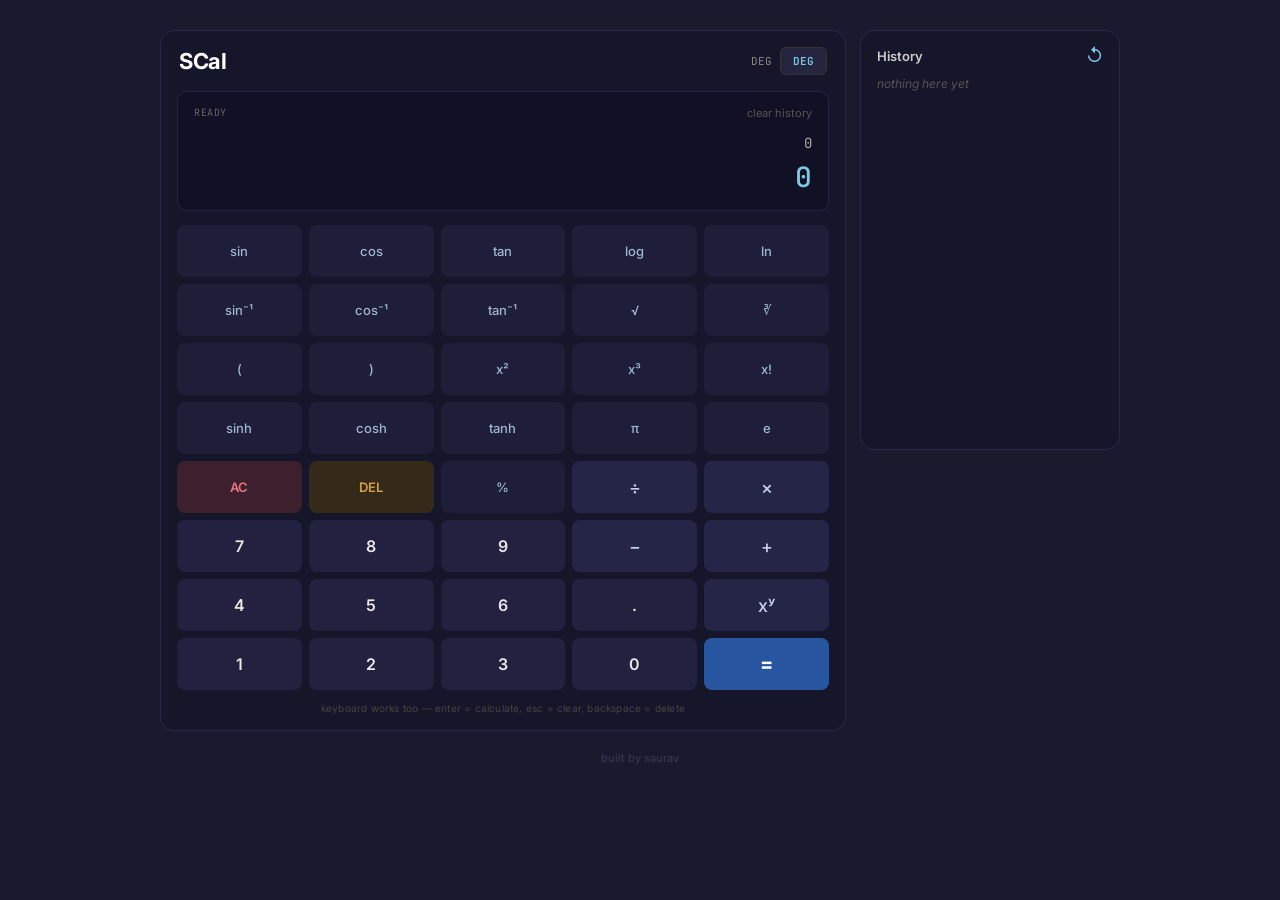
<file: public/index.html>
<!DOCTYPE html>
<html lang="en">
<head>
  <meta charset="UTF-8">
  <meta name="viewport" content="width=device-width, initial-scale=1.0">
  <title>SCal - Scientific Calculator</title>
  <link rel="stylesheet" href="style.css">
</head>
<body>
  <div class="wrap">
    <div class="calc-box">
      <div class="top-row">
        <h1>SCal</h1>
        <div class="angle-area">
          <span id="modeLabel">DEG</span>
          <button id="angleToggle" class="angle-btn">DEG</button>
        </div>
      </div>

      <div class="screen">
        <div class="screen-bar">
          <span id="status">READY</span>
          <button id="clearHistory" class="link-btn">clear history</button>
        </div>
        <div id="expression" class="expr">0</div>
        <div id="result" class="ans">0</div>
      </div>

      <div class="btns">
        <!-- row 1 - sci -->
        <button class="b fn" data-action="sin">sin</button>
        <button class="b fn" data-action="cos">cos</button>
        <button class="b fn" data-action="tan">tan</button>
        <button class="b fn" data-action="log">log</button>
        <button class="b fn" data-action="ln">ln</button>

        <!-- row 2 -->
        <button class="b fn" data-action="asin">sin⁻¹</button>
        <button class="b fn" data-action="acos">cos⁻¹</button>
        <button class="b fn" data-action="atan">tan⁻¹</button>
        <button class="b fn" data-action="sqrt">√</button>
        <button class="b fn" data-action="cbrt">∛</button>

        <!-- row 3 -->
        <button class="b fn" data-insert="(">(</button>
        <button class="b fn" data-insert=")">)</button>
        <button class="b fn" data-action="square">x²</button>
        <button class="b fn" data-action="cube">x³</button>
        <button class="b fn" data-action="factorial">x!</button>

        <!-- row 4 - hyp -->
        <button class="b fn" data-action="sinh">sinh</button>
        <button class="b fn" data-action="cosh">cosh</button>
        <button class="b fn" data-action="tanh">tanh</button>
        <button class="b fn" data-insert="π">π</button>
        <button class="b fn" data-insert="e">e</button>

        <!-- row 5 - util -->
        <button class="b cl" data-command="clear">AC</button>
        <button class="b del" data-command="delete">DEL</button>
        <button class="b fn" data-action="percent">%</button>
        <button class="b op" data-insert="/">÷</button>
        <button class="b op" data-insert="*">×</button>

        <!-- row 6 - nums -->
        <button class="b num" data-insert="7">7</button>
        <button class="b num" data-insert="8">8</button>
        <button class="b num" data-insert="9">9</button>
        <button class="b op" data-insert="-">−</button>
        <button class="b op" data-insert="+">+</button>

        <!-- row 7 -->
        <button class="b num" data-insert="4">4</button>
        <button class="b num" data-insert="5">5</button>
        <button class="b num" data-insert="6">6</button>
        <button class="b num" data-insert=".">.</button>
        <button class="b op" data-insert="^">xʸ</button>

        <!-- row 8 -->
        <button class="b num" data-insert="1">1</button>
        <button class="b num" data-insert="2">2</button>
        <button class="b num" data-insert="3">3</button>
        <button class="b num" data-insert="0">0</button>
        <button class="b eq" data-command="equals">=</button>
      </div>
      <p class="tip">keyboard works too — enter = calculate, esc = clear, backspace = delete</p>
    </div>

    <div class="hist-box">
      <div class="hist-top">
        <h2>History</h2>
        <span class="hist-icon">↺</span>
      </div>
      <div id="history" class="hist-list"><div class="empty">nothing here yet</div></div>
    </div>
  </div>

  <footer>built by saurav</footer>

  <script src="script.js"></script>
</body>
</html>
</file>
<file: public/style.css>
@import url('https://fonts.googleapis.com/css2?family=JetBrains+Mono:wght@400;500;700&family=Inter:wght@400;500;600;700&display=swap');

* { box-sizing: border-box; margin: 0; padding: 0; }

body {
  min-height: 100vh;
  background: #1a1a2e;
  color: #e0e0e0;
  font-family: Inter, -apple-system, sans-serif;
  padding: 30px 16px;
  -webkit-font-smoothing: antialiased;
}

.wrap {
  max-width: 960px;
  margin: 0 auto;
}

/* ---- header row ---- */
.top-row {
  display: flex;
  justify-content: space-between;
  align-items: center;
  margin-bottom: 16px;
  padding: 0 2px;
}

.top-row h1 {
  font-size: 22px;
  font-weight: 700;
  color: #fff;
  letter-spacing: -0.5px;
}

.angle-area {
  display: flex;
  align-items: center;
  gap: 8px;
  font-size: 11px;
  color: #888;
  font-family: 'JetBrains Mono', monospace;
}

.angle-btn {
  background: #252540;
  border: 1px solid #333;
  color: #7ec8e3;
  padding: 6px 12px;
  border-radius: 6px;
  font-size: 11px;
  font-weight: 600;
  cursor: pointer;
  font-family: 'JetBrains Mono', monospace;
}
.angle-btn:hover { background: #2d2d4a; }

/* ---- display screen ---- */
.calc-box {
  background: #16162a;
  border: 1px solid #2a2a45;
  border-radius: 14px;
  padding: 16px;
}

.screen {
  background: #111125;
  border: 1px solid #252540;
  border-radius: 10px;
  padding: 14px 16px;
  margin-bottom: 14px;
  min-height: 120px;
  display: flex;
  flex-direction: column;
}

.screen-bar {
  display: flex;
  justify-content: space-between;
  font-size: 10px;
  color: #666;
  font-family: 'JetBrains Mono', monospace;
  text-transform: uppercase;
  letter-spacing: 0.5px;
}

.link-btn {
  background: none;
  border: none;
  color: #555;
  font-size: 11px;
  cursor: pointer;
  font-family: Inter, sans-serif;
  text-transform: none;
}
.link-btn:hover { color: #999; text-decoration: underline; }

.expr {
  text-align: right;
  color: #aaa;
  font: 14px/1.4 'JetBrains Mono', monospace;
  margin-top: 14px;
  min-height: 22px;
  word-break: break-all;
}

.ans {
  text-align: right;
  font: 500 28px/1.2 'JetBrains Mono', monospace;
  color: #7ec8e3;
  margin-top: 4px;
  word-break: break-all;
}

/* ---- buttons grid ---- */
.btns {
  display: grid;
  grid-template-columns: repeat(5, 1fr);
  gap: 7px;
}

.b {
  height: 48px;
  border: none;
  border-radius: 8px;
  color: #ddd;
  font-family: Inter, sans-serif;
  font-size: 13px;
  font-weight: 500;
  cursor: pointer;
  transition: background 0.15s;
  outline: none;
}

.b:active {
  transform: scale(0.95);
}

/* function keys - subtle teal-ish */
.fn {
  background: #1e1e38;
  color: #a0b8cc;
}
.fn:hover { background: #262645; }

/* number keys */
.num {
  background: #222240;
  color: #e8e8e8;
  font-size: 16px;
  font-weight: 600;
}
.num:hover { background: #2a2a4d; }

/* operator keys */
.op {
  background: #252548;
  color: #c5d0f0;
  font-size: 18px;
}
.op:hover { background: #2e2e55; }

/* AC button */
.cl {
  background: #3d1f2e;
  color: #e87777;
  font-weight: 600;
}
.cl:hover { background: #4a2535; }

/* DEL button */
.del {
  background: #352a1a;
  color: #d4a04a;
  font-weight: 600;
}
.del:hover { background: #3f3220; }

/* equals */
.eq {
  background: #2855a0;
  color: #fff;
  font-size: 20px;
  font-weight: 700;
}
.eq:hover { background: #3366bb; }

.tip {
  text-align: center;
  color: #444;
  font-size: 10px;
  margin-top: 12px;
  letter-spacing: 0.2px;
}

/* ---- history panel ---- */
.hist-box {
  margin-top: 14px;
  background: #16162a;
  border: 1px solid #2a2a45;
  border-radius: 14px;
  padding: 14px 16px;
}

.hist-top {
  display: flex;
  justify-content: space-between;
  align-items: center;
}

.hist-top h2 {
  font-size: 13px;
  font-weight: 600;
  color: #ccc;
}

.hist-icon {
  color: #7ec8e3;
  font-size: 18px;
}

.hist-list {
  margin-top: 10px;
  display: flex;
  gap: 6px;
  flex-wrap: wrap;
}

.history-item {
  background: #1c1c35;
  border: 1px solid #2a2a45;
  border-radius: 8px;
  padding: 8px 10px;
  min-width: 130px;
  cursor: pointer;
  text-align: left;
}
.history-item:hover { border-color: #444; background: #212145; }

.history-item small {
  display: block;
  color: #777;
  font: 10px/1.3 'JetBrains Mono', monospace;
  margin-bottom: 3px;
}

.history-item strong {
  font: 12px/1.3 'JetBrains Mono', monospace;
  color: #7ec8e3;
}

.empty {
  color: #555;
  font-size: 12px;
  font-style: italic;
}

footer {
  text-align: center;
  color: #3a3a55;
  font-size: 11px;
  padding: 20px 0 10px;
}

/* ---- desktop layout ---- */
@media (min-width: 800px) {
  .wrap {
    display: flex;
    gap: 14px;
    align-items: flex-start;
  }
  .calc-box { flex: 1; min-width: 0; }
  .hist-box {
    width: 260px;
    flex-shrink: 0;
    margin-top: 0;
    min-height: 420px;
  }
  .hist-list {
    flex-direction: column;
  }
  .history-item { width: 100%; min-width: 0; }
  .b { height: 52px; }
}

/* ---- small screens ---- */
@media (max-width: 480px) {
  body { padding: 16px 8px; }
  .calc-box { padding: 10px; border-radius: 10px; }
  .btns { gap: 5px; }
  .b { height: 42px; font-size: 11px; border-radius: 6px; }
  .num { font-size: 14px; }
  .ans { font-size: 22px; }
  .top-row h1 { font-size: 18px; }
}
</file>
